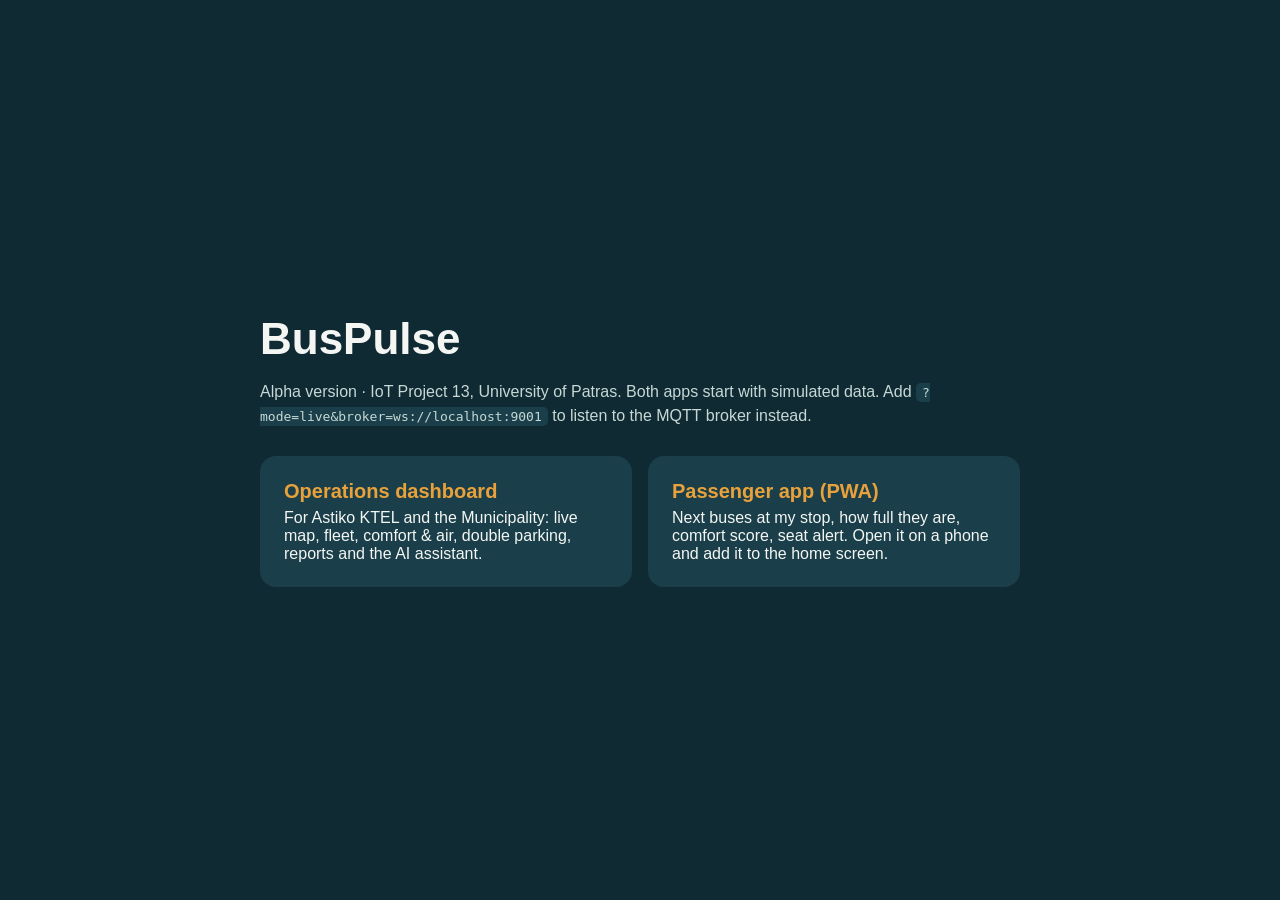
<file: web/index.html>
<!DOCTYPE html>
<html lang="en">
<head>
<meta charset="utf-8">
<meta name="viewport" content="width=device-width, initial-scale=1">
<title>BusPulse · Alpha</title>
<link rel="icon" href="pwa/icons/icon-192.png">
<style>
  body { font-family: Inter, "Segoe UI", Roboto, Arial, sans-serif; background: #102A33; color: #F4F6F3; margin: 0; min-height: 100vh; display: grid; place-items: center; }
  .wrap { max-width: 760px; padding: 40px 24px; }
  h1 { font-size: 44px; margin: 0 0 6px; } p { color: #C6D8D5; line-height: 1.5; }
  .cards { display: grid; grid-template-columns: 1fr 1fr; gap: 16px; margin-top: 28px; }
  a.card { display: block; background: #1A3F4A; border-radius: 16px; padding: 22px; color: #F4F6F3; text-decoration: none; border: 2px solid transparent; }
  a.card:hover { border-color: #E9A23B; }
  a.card b { font-size: 20px; display: block; margin-bottom: 6px; color: #E9A23B; }
  code { background: #1A3F4A; padding: 2px 6px; border-radius: 5px; }
  @media (max-width: 600px) { .cards { grid-template-columns: 1fr; } }
</style>
</head>
<body>
<div class="wrap">
  <h1>BusPulse</h1>
  <p>Alpha version · IoT Project 13, University of Patras. Both apps start with simulated data. Add <code>?mode=live&amp;broker=ws://localhost:9001</code> to listen to the MQTT broker instead.</p>
  <div class="cards">
    <a class="card" href="dashboard/index.html"><b>Operations dashboard</b>For Astiko KTEL and the Municipality: live map, fleet, comfort &amp; air, double parking, reports and the AI assistant.</a>
    <a class="card" href="pwa/index.html"><b>Passenger app (PWA)</b>Next buses at my stop, how full they are, comfort score, seat alert. Open it on a phone and add it to the home screen.</a>
  </div>
</div>
</body>
</html>
</file>
